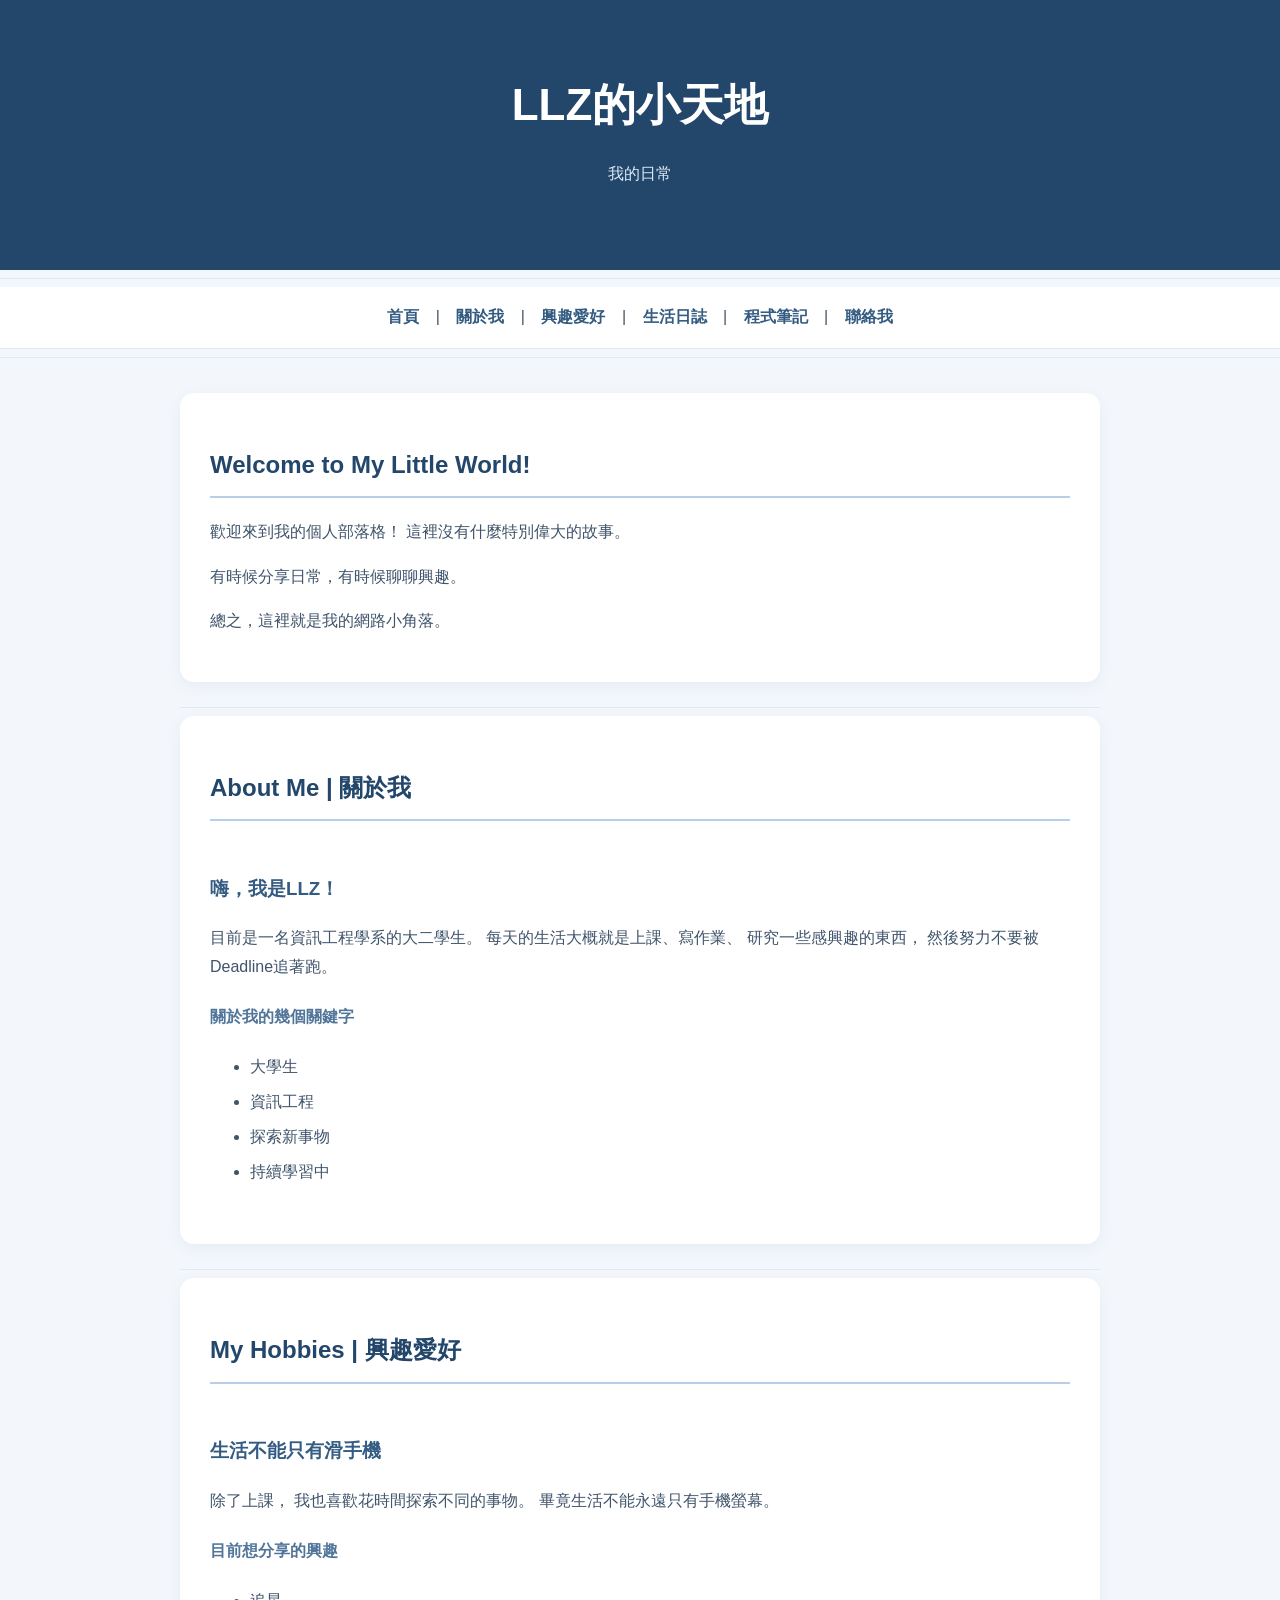
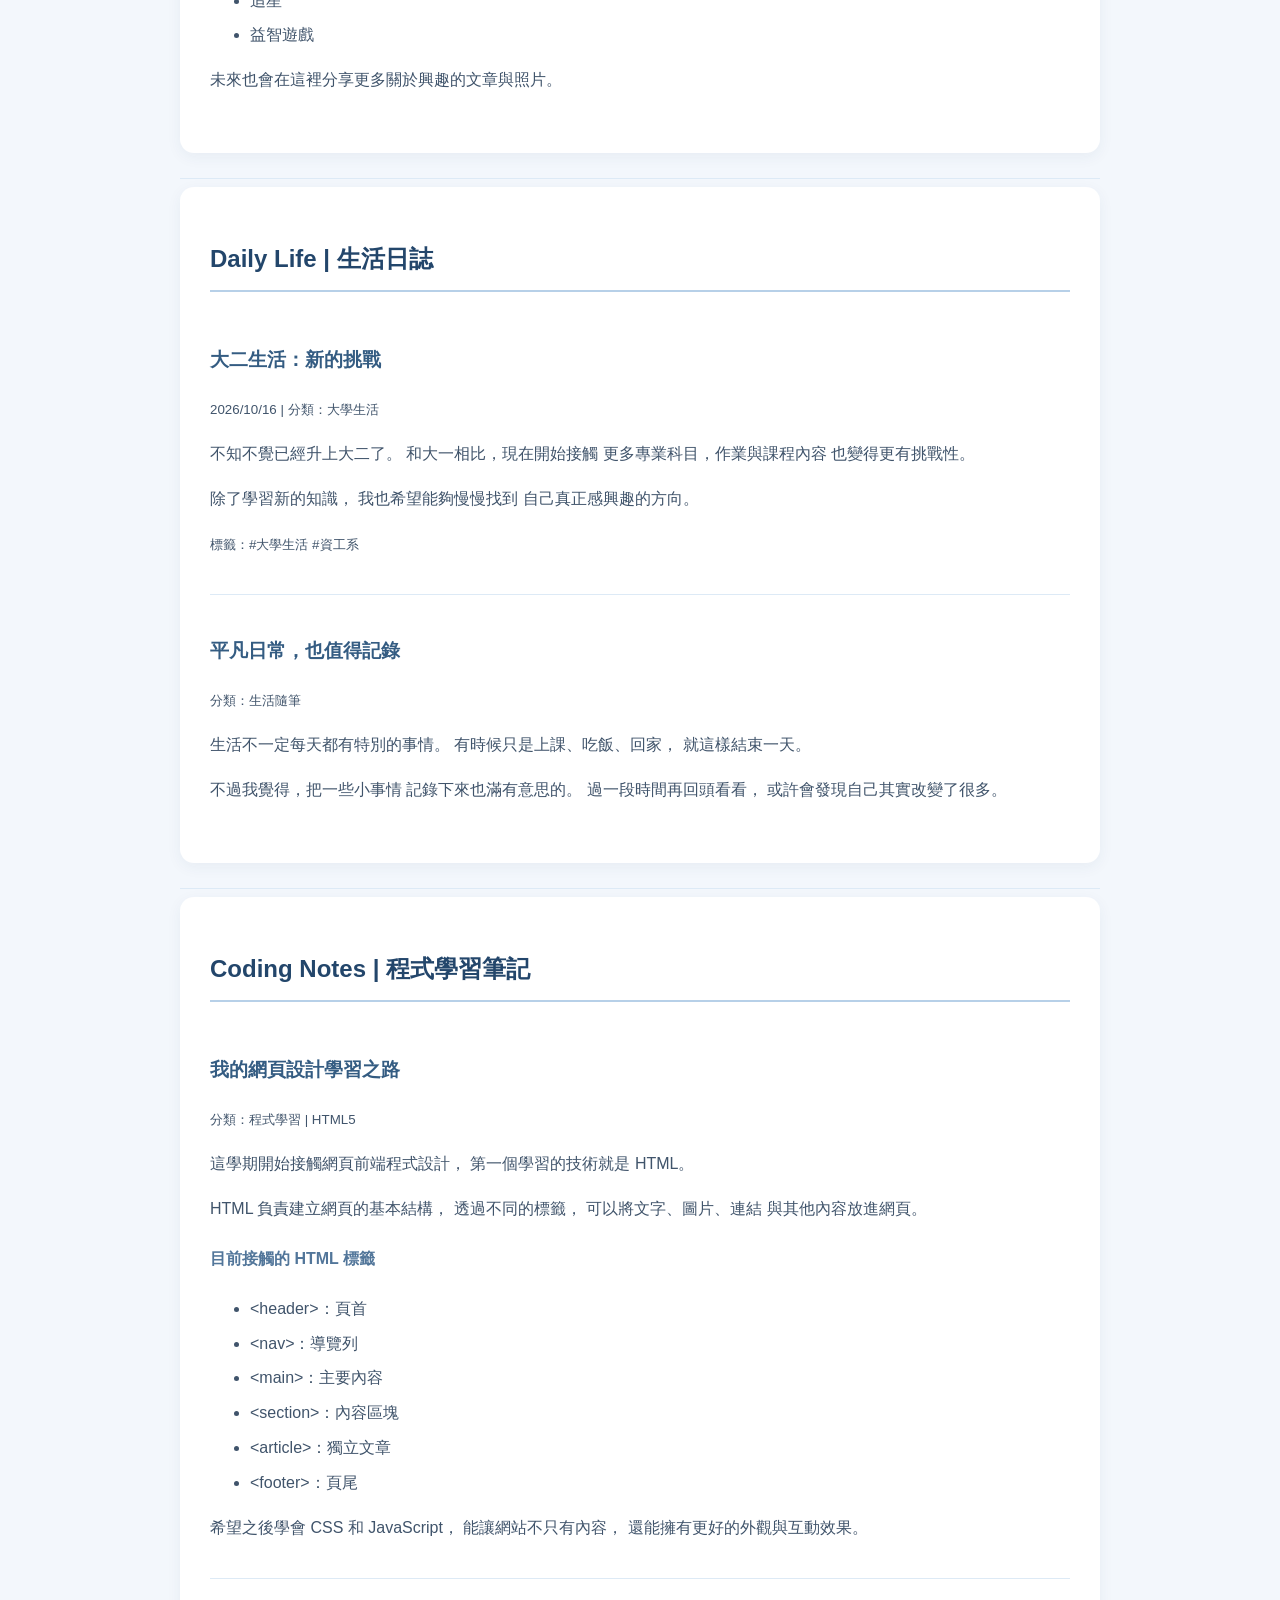
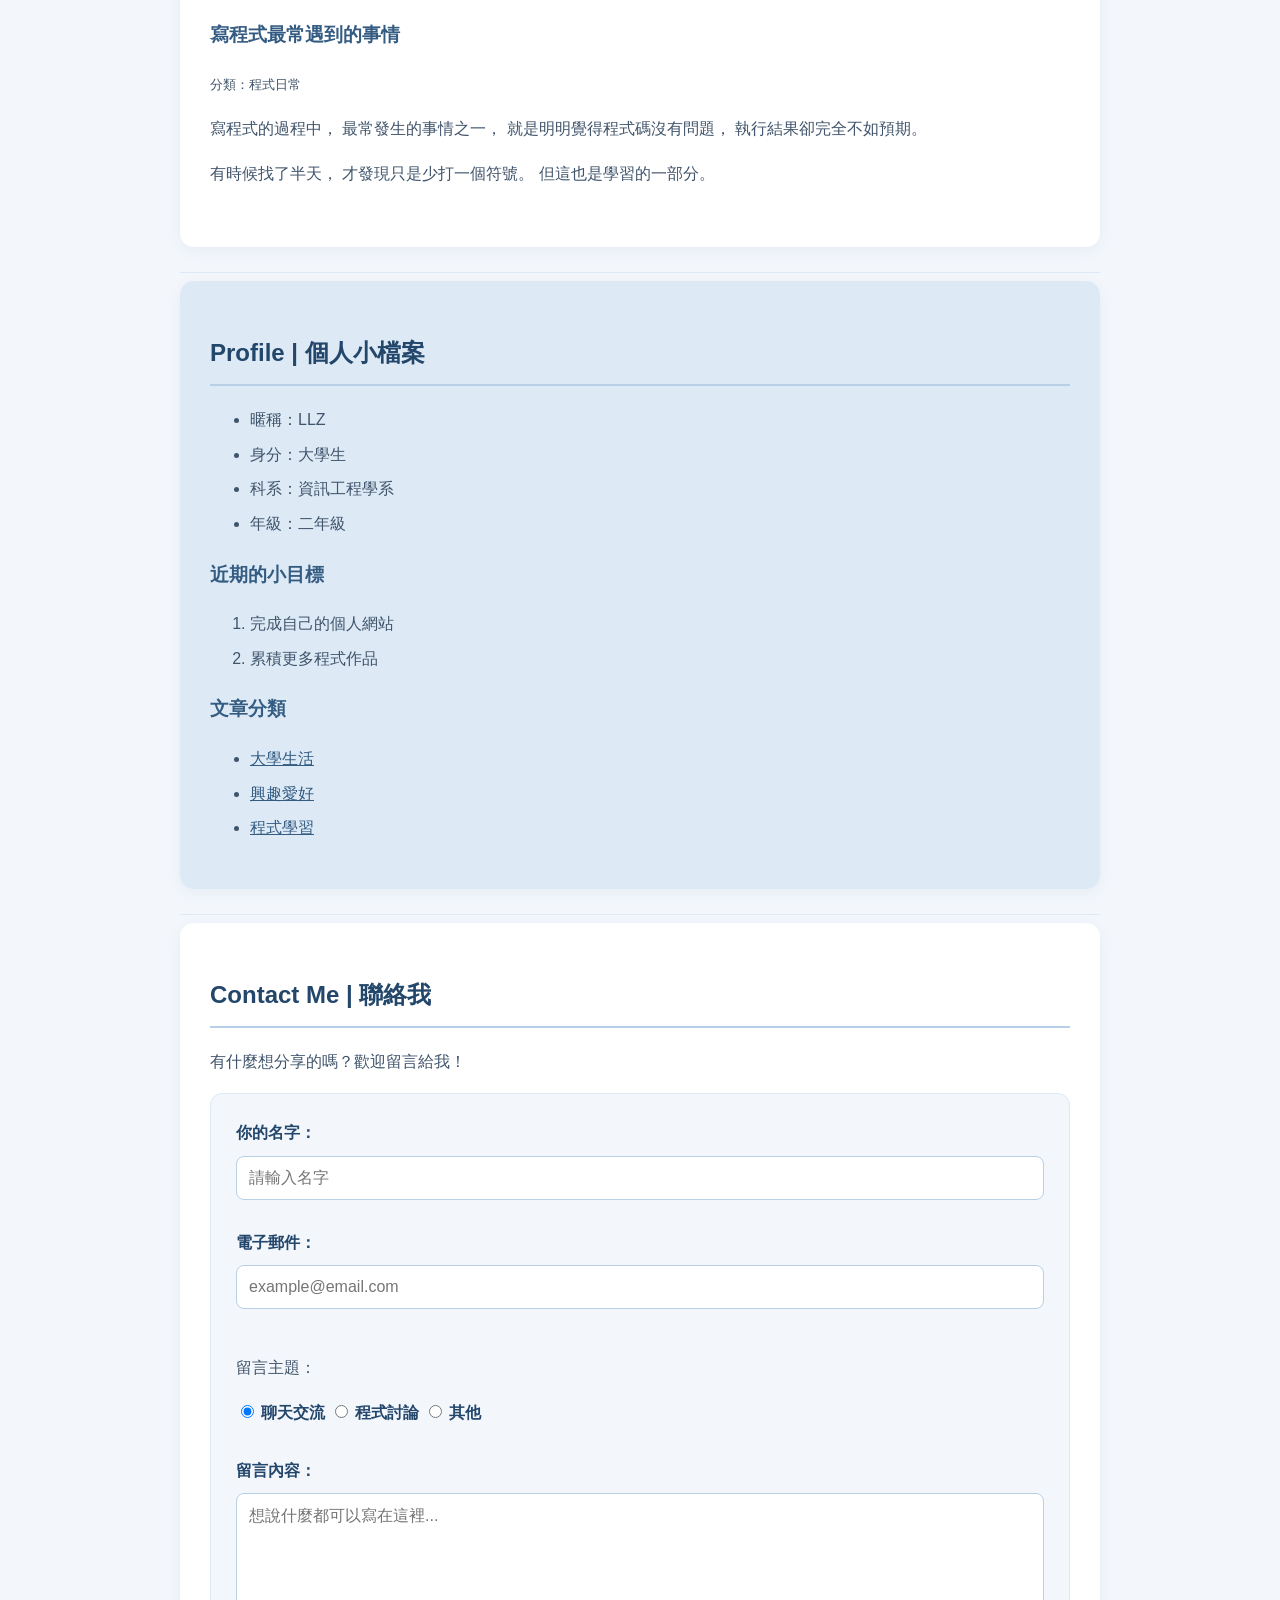
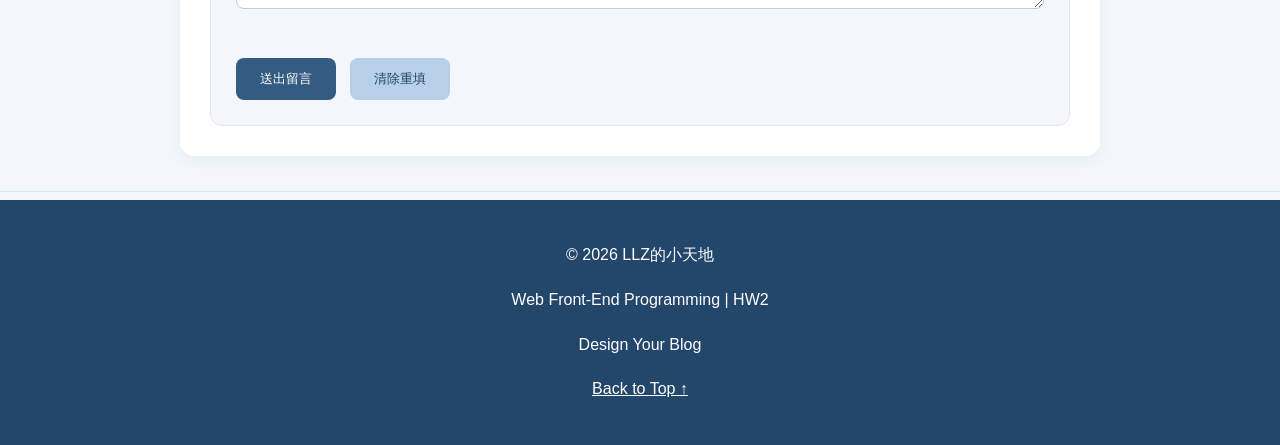
<file: hw2/index.html>
<!DOCTYPE html>  <!--宣告檔案為html-->
<html lang="zh_TW">  <!--繁體中文-->
  <head>
    <meta charset="UTF-8" />  <!--防止中文變亂碼-->
    <meta name="viewport" content="width=device-width, initial-scale=1.0" />  <!--讓畫面隨裝置正常縮放-->
    <title>LLZ的小天地</title>
    <link rel="stylesheet" href="style.css">
  </head>

<body>

    <!-- 網站頁首 -->
    <header id="home">
        <h1>LLZ的小天地</h1>
        <p>我的日常</p>
    </header>

    <hr>

    <!-- 網站導覽列 -->
    <nav>
        <a href="#home">首頁</a> |
        <a href="#about">關於我</a> |
        <a href="#hobbies">興趣愛好</a> |
        <a href="#daily">生活日誌</a> |
        <a href="#coding">程式筆記</a> |
        <a href="#contact">聯絡我</a>
    </nav>

    <hr>

    <main>

        <!-- 歡迎區域 -->
        <section>
            <h2>Welcome to My Little World!</h2>

            <p>
                歡迎來到我的個人部落格！
                這裡沒有什麼特別偉大的故事。
            </p>

            <p>
                有時候分享日常，有時候聊聊興趣。
            </p>

            <p>
                總之，這裡就是我的網路小角落。
            </p>
        </section>

        <hr>

        <!-- 關於我 -->
        <section id="about">
            <h2>About Me | 關於我</h2>

            <article>
                <h3>嗨，我是LLZ！</h3>

                <p>
                    目前是一名資訊工程學系的大二學生。
                    每天的生活大概就是上課、寫作業、
                    研究一些感興趣的東西，
                    然後努力不要被Deadline追著跑。
                </p>

                <h4>關於我的幾個關鍵字</h4>

                <ul>
                    <li>大學生</li>
                    <li>資訊工程</li>
                    <li>探索新事物</li>
                    <li>持續學習中</li>
                </ul>
            </article>
        </section>

        <hr>

        <!-- 興趣愛好 -->
        <section id="hobbies">
            <h2>My Hobbies | 興趣愛好</h2>

            <article>
                <h3>生活不能只有滑手機</h3>

                <p>
                    除了上課，
                    我也喜歡花時間探索不同的事物。
                    畢竟生活不能永遠只有手機螢幕。
                </p>

                <h4>目前想分享的興趣</h4>

                <ul>
                    <li>追星</li>
                    <li>益智遊戲</li>
                </ul>

                <p>
                    未來也會在這裡分享更多關於興趣的文章與照片。
                </p>
            </article>
        </section>

        <hr>

        <!-- 生活日誌 -->
        <section id="daily">
            <h2>Daily Life | 生活日誌</h2>

            <article>
                <header>
                    <h3>大二生活：新的挑戰</h3>

                    <p>
                        <small>
                            <time datetime="2026-10-16">
                                2026/10/16
                            </time>
                            | 分類：大學生活
                        </small>
                    </p>
                </header>

                <p>
                    不知不覺已經升上大二了。
                    和大一相比，現在開始接觸
                    更多專業科目，作業與課程內容
                    也變得更有挑戰性。
                </p>

                <p>
                    除了學習新的知識，
                    我也希望能夠慢慢找到
                    自己真正感興趣的方向。
                </p>

                <footer>
                    <p>
                        <small>標籤：#大學生活 #資工系</small>
                    </p>
                </footer>
            </article>

            <hr>

            <article>
                <header>
                    <h3>平凡日常，也值得記錄</h3>

                    <p>
                        <small>分類：生活隨筆</small>
                    </p>
                </header>

                <p>
                    生活不一定每天都有特別的事情。
                    有時候只是上課、吃飯、回家，
                    就這樣結束一天。
                </p>

                <p>
                    不過我覺得，把一些小事情
                    記錄下來也滿有意思的。
                    過一段時間再回頭看看，
                    或許會發現自己其實改變了很多。
                </p>
            </article>
        </section>

        <hr>

        <!-- 程式學習 -->
        <section id="coding">
            <h2>Coding Notes | 程式學習筆記</h2>

            <article>
                <header>
                    <h3>我的網頁設計學習之路</h3>

                    <p>
                        <small>
                            分類：程式學習 | HTML5
                        </small>
                    </p>
                </header>

                <p>
                    這學期開始接觸網頁前端程式設計，
                    第一個學習的技術就是 HTML。
                </p>

                <p>
                    HTML 負責建立網頁的基本結構，
                    透過不同的標籤，
                    可以將文字、圖片、連結
                    與其他內容放進網頁。
                </p>

                <h4>目前接觸的 HTML 標籤</h4>

                <ul>
                    <li>&lt;header&gt;：頁首</li>
                    <li>&lt;nav&gt;：導覽列</li>
                    <li>&lt;main&gt;：主要內容</li>
                    <li>&lt;section&gt;：內容區塊</li>
                    <li>&lt;article&gt;：獨立文章</li>
                    <li>&lt;footer&gt;：頁尾</li>
                </ul>

                <p>
                    希望之後學會 CSS 和 JavaScript，
                    能讓網站不只有內容，
                    還能擁有更好的外觀與互動效果。
                </p>
            </article>

            <hr>

            <article>
                <header>
                    <h3>寫程式最常遇到的事情</h3>
                    <p>
                        <small>分類：程式日常</small>
                    </p>
                </header>

                <p>
                    寫程式的過程中，
                    最常發生的事情之一，
                    就是明明覺得程式碼沒有問題，
                    執行結果卻完全不如預期。
                </p>

                <p>
                    有時候找了半天，
                    才發現只是少打一個符號。
                    但這也是學習的一部分。
                </p>
            </article>
        </section>

        <hr>

        <!-- 側邊欄 -->
        <aside>
            <h2>Profile | 個人小檔案</h2>

            <ul>
                <li>暱稱：LLZ</li>
                <li>身分：大學生</li>
                <li>科系：資訊工程學系</li>
                <li>年級：二年級</li>
            </ul>

            <h3>近期的小目標</h3>

            <ol>
                <li>完成自己的個人網站</li>
                <li>累積更多程式作品</li>
            </ol>

            <h3>文章分類</h3>

            <ul>
                <li><a href="#daily">大學生活</a></li>
                <li><a href="#hobbies">興趣愛好</a></li>
                <li><a href="#coding">程式學習</a></li>
            </ul>
        </aside>

        <hr>

        
        <!-- 聯絡表單 -->
        <section id="contact">
            <h2>Contact Me | 聯絡我</h2>
        
            <p>有什麼想分享的嗎？歡迎留言給我！</p>
        
            <form action="#" method="get">
        
                <!-- 姓名 -->
                <label for="name">你的名字：</label>
                <input type="text"
                       id="name"
                       name="name"
                       placeholder="請輸入名字"
                       required>
        
                <br><br>
        
                <!-- 電子郵件 -->
                <label for="email">電子郵件：</label>
                <input type="email"
                       id="email"
                       name="email"
                       placeholder="example@email.com"
                       required>
        
                <br><br>
        
                <!-- 留言主題 -->
                <p>留言主題：</p>
        
                <input type="radio"
                       id="chat"
                       name="topic"
                       value="chat"
                       checked>
                <label for="chat">聊天交流</label>
        
                <input type="radio"
                       id="coding"
                       name="topic"
                       value="coding">
                <label for="coding">程式討論</label>
        
                <input type="radio"
                       id="other"
                       name="topic"
                       value="other">
                <label for="other">其他</label>
        
                <br><br>
        
                <!-- 留言內容 -->
                <label for="message">留言內容：</label>
                <br>
        
                <textarea id="message"
                          name="message"
                          rows="5"
                          cols="40"
                          placeholder="想說什麼都可以寫在這裡..."
                          required></textarea>
        
                <br><br>
        
                <!-- 按鈕 -->
                <button type="submit">送出留言</button>
                <button type="reset">清除重填</button>
        
            </form>
        </section>


    </main>

    <hr>

    <!-- 網站頁尾 -->
    <footer>
        <p>© 2026 LLZ的小天地</p>
        <p>Web Front-End Programming | HW2</p>
        <p>Design Your Blog</p>
        <p><a href="#home">Back to Top ↑</a></p>
    </footer>

</body>
</html>
</file>
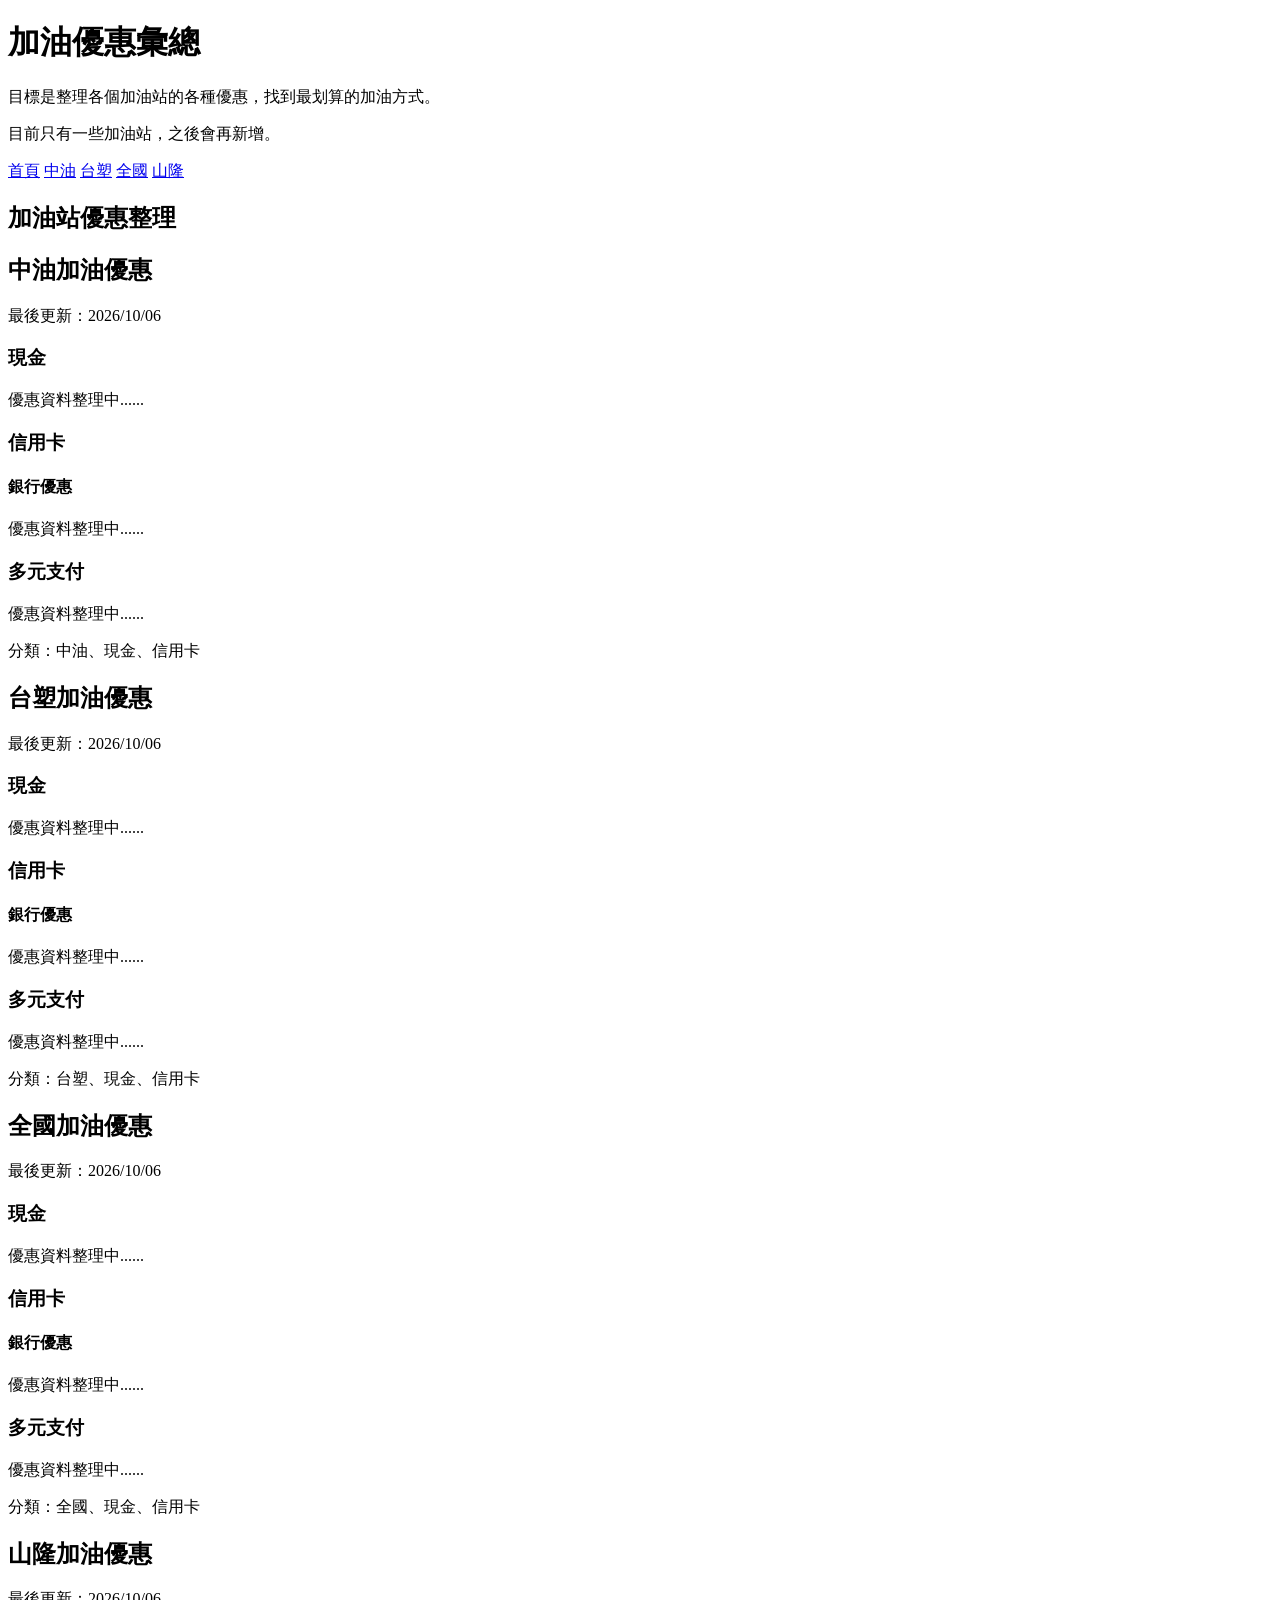
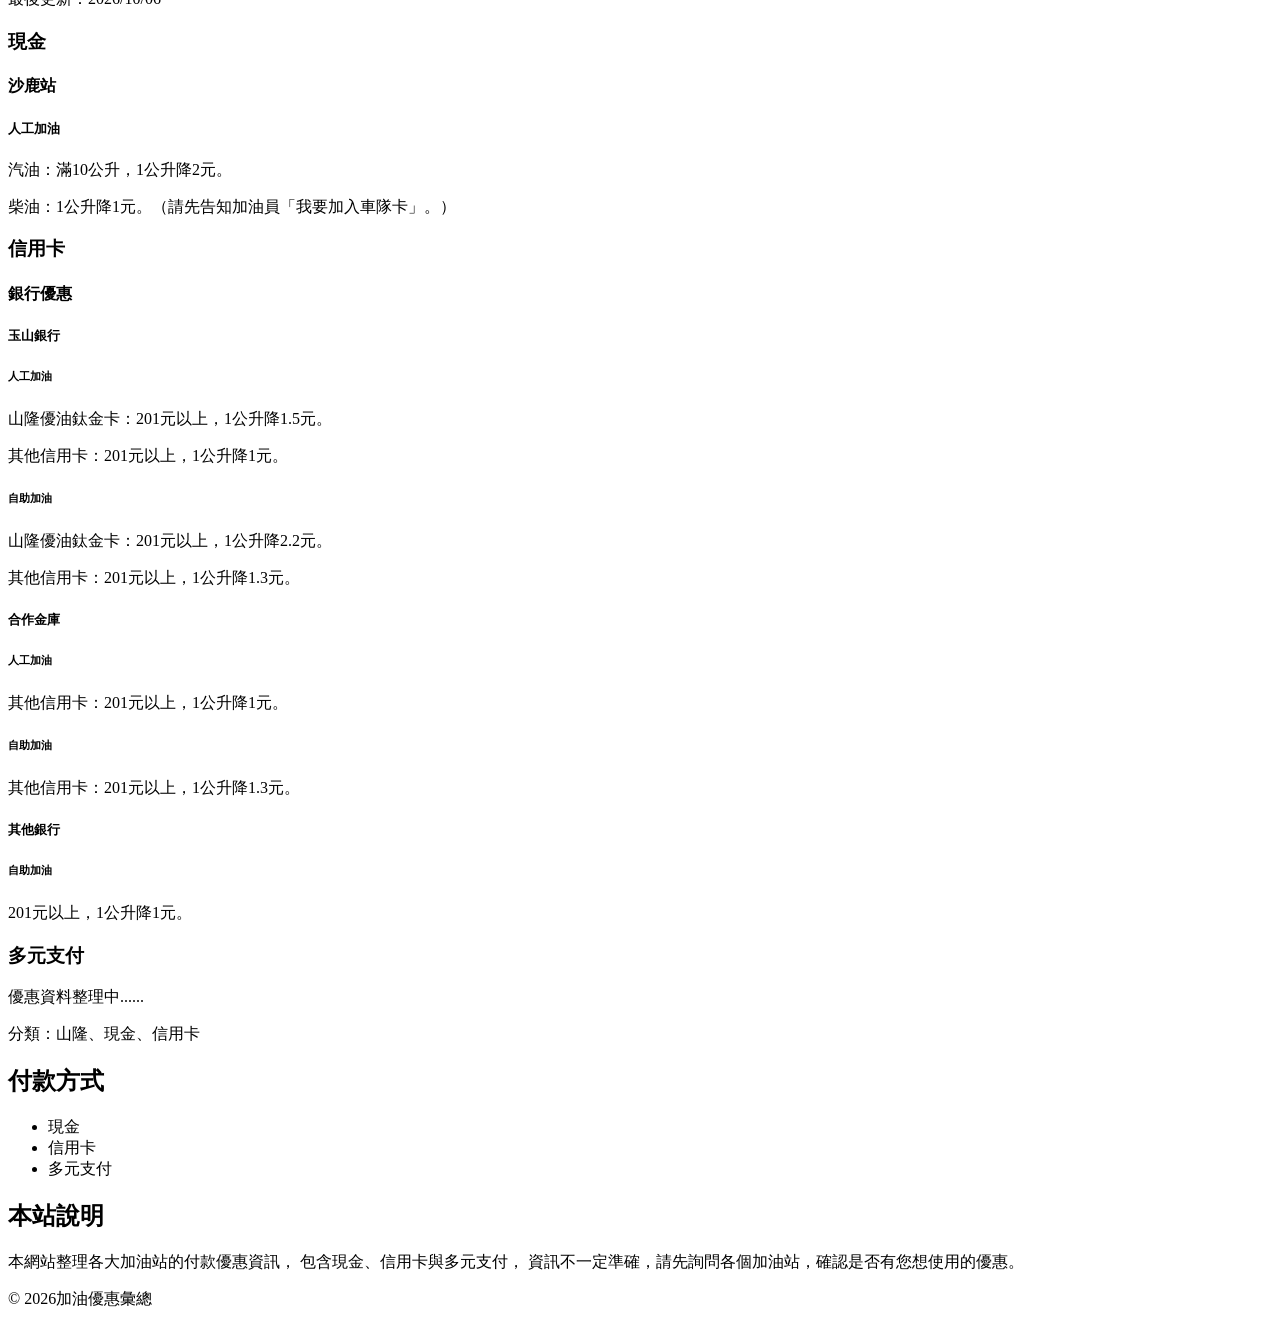
<file: hw30/index.html>
<!DOCTYPE html>  <!--宣告檔案為html-->
<html lang="zh_TW">  <!--繁體中文-->
  <head>
    <meta charset="UTF-8" />  <!--防止中文變亂碼-->
    <meta name="viewport" content="width=device-width, initial-scale=1.0" />  <!--讓畫面隨裝置正常縮放-->
    
    <title>加油優惠彙總</title>
  </head>

  <body>
    <header>  <!--標題-->
      <h1>加油優惠彙總</h1>
      <p>目標是整理各個加油站的各種優惠，找到最划算的加油方式。</p>
      <p>目前只有一些加油站，之後會再新增。</p>
    </header>

    <nav>  <!--導覽列-->
      <a href="index.html">首頁</a>
      <a href="#cpc">中油</a>
      <a href="#formosa">台塑</a>
      <a href="#npc">全國</a>
      <a href="#slc">山隆</a>
    </nav>

    <main>
      <section>  <!--Blog主要內容-->
        <h2>加油站優惠整理</h2>

        <article id="cpc">  <!--中油-->
          <header>
            <h2>中油加油優惠</h2>
            <p>最後更新：2026/10/06</p>
          </header>

          <section>
            <h3>現金</h3>
            <p>優惠資料整理中......</p>
          </section>

          <section>
            <h3>信用卡</h3>

            <h4>銀行優惠</h4>
            <p>優惠資料整理中......</p>
          </section>

          <section>
            <h3>多元支付</h3>
            <p>優惠資料整理中......</p>
          </section>

          <footer>
            <p>分類：中油、現金、信用卡</p>
          </footer>
        </article>

        <article id="formosa">  <!--台塑-->
          <header>
            <h2>台塑加油優惠</h2>
            <p>最後更新：2026/10/06</p>
          </header>

          <section>
            <h3>現金</h3>
            <p>優惠資料整理中......</p>
          </section>

          <section>
            <h3>信用卡</h3>

            <h4>銀行優惠</h4>
            <p>優惠資料整理中......</p>
          </section>

          <section>
            <h3>多元支付</h3>
            <p>優惠資料整理中......</p>
          </section>

          <footer>
            <p>分類：台塑、現金、信用卡</p>
          </footer>
        </article>

        <article id="npc">  <!--全國-->
          <header>
            <h2>全國加油優惠</h2>
            <p>最後更新：2026/10/06</p>
          </header>

          <section>
            <h3>現金</h3>
            <p>優惠資料整理中......</p>
          </section>

          <section>
            <h3>信用卡</h3>

            <h4>銀行優惠</h4>
            <p>優惠資料整理中......</p>
          </section>

          <section>
            <h3>多元支付</h3>
            <p>優惠資料整理中......</p>
          </section>

          <footer>
            <p>分類：全國、現金、信用卡</p>
          </footer>
        </article>

        <article id="slc">  <!--山隆-->
          <header>
            <h2>山隆加油優惠</h2>
            <p>最後更新：2026/10/06</p>
          </header>

          <section>
            <h3>現金</h3>
            <h4>沙鹿站</h4>
            <h5>人工加油</h5>
            <p>汽油：滿10公升，1公升降2元。</p>
            <p>柴油：1公升降1元。（請先告知加油員「我要加入車隊卡」。）</p>
          </section>

          <section>
            <h3>信用卡</h3>
            
              <h4>銀行優惠</h4>
            
                <h5>玉山銀行</h5>
            
                  <h6>人工加油</h6>
            
                    <p>山隆優油鈦金卡：201元以上，1公升降1.5元。</p>
                    <p>其他信用卡：201元以上，1公升降1元。</p>
            
                  <h6>自助加油</h6>
            
                    <p>山隆優油鈦金卡：201元以上，1公升降2.2元。</p>
                    <p>其他信用卡：201元以上，1公升降1.3元。</p>
            
                <h5>合作金庫</h5>
            
                  <h6>人工加油</h6>
                    <p>其他信用卡：201元以上，1公升降1元。</p>
            
                  <h6>自助加油</h6>
                    <p>其他信用卡：201元以上，1公升降1.3元。</p>
            
                <h5>其他銀行</h5>
                  <h6>自助加油</h6>
                    <p>201元以上，1公升降1元。</p>
            
          </section>

          <section>
            <h3>多元支付</h3>
            <p>優惠資料整理中......</p>
          </section>

          <footer>
            <p>分類：山隆、現金、信用卡</p>
          </footer>
        </article>
        
      </section>

      <aside>
        <section>
          <h2>付款方式</h2>

          <ul>
            <li>現金</li>
            <li>信用卡</li>
            <li>多元支付</li>
          </ul>
        </section>

        <section>
          <h2>本站說明</h2>
          <p>
            本網站整理各大加油站的付款優惠資訊，
            包含現金、信用卡與多元支付，
            資訊不一定準確，請先詢問各個加油站，確認是否有您想使用的優惠。
          </p>
        </section>
      </aside>
    </main>

    <footer>
      <p>&copy; 2026加油優惠彙總</p>
    </footer>
  </body>
</html>
</file>
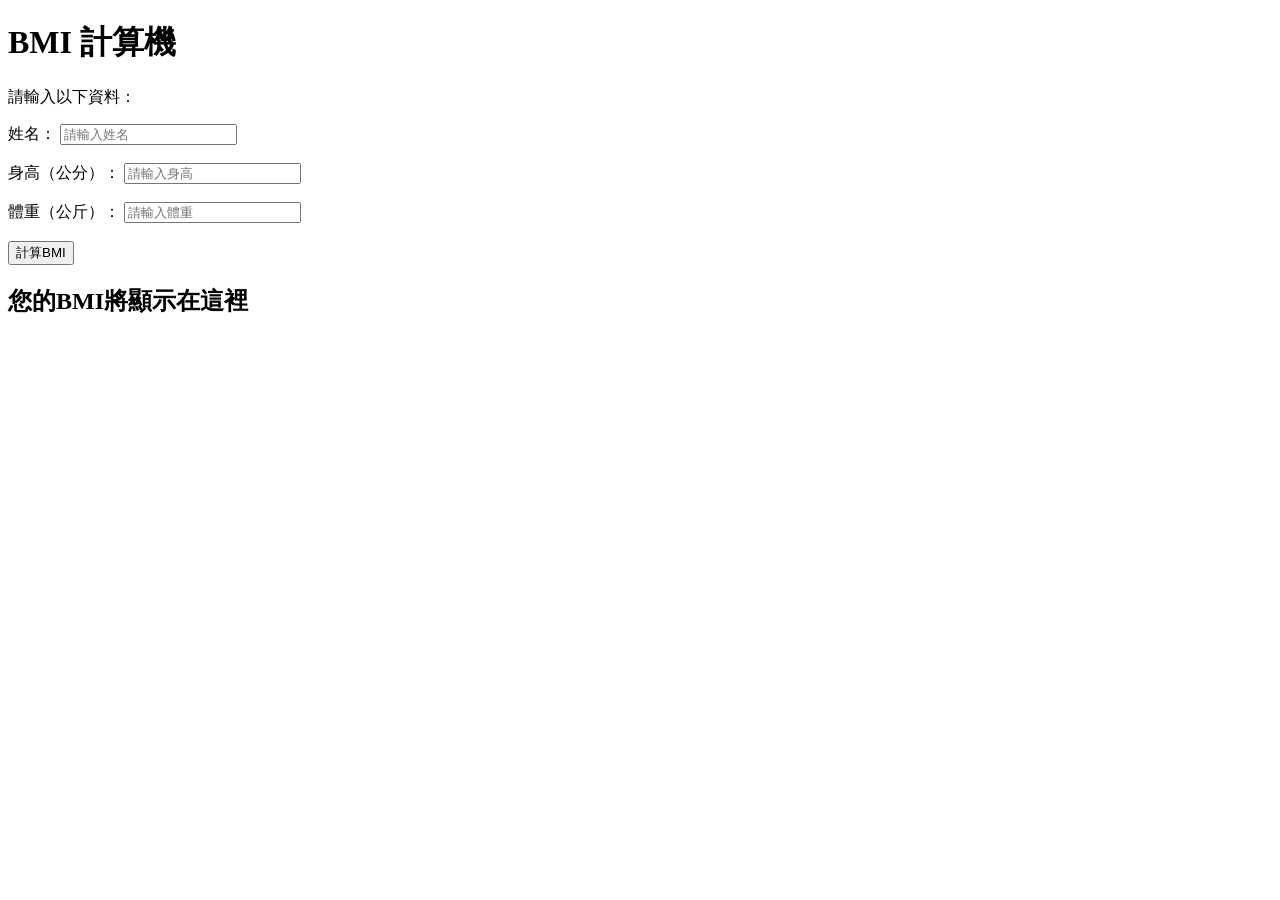
<file: test/index.html>
<!DOCTYPE html>
<html lang="zh-Hant">
<head>
  <meta charset="UTF-8">
  <meta name="viewport" content="width=device-width, initial-scale=1.0">
  <title>BMI 計算機</title>
</head>

<body>
  <h1>BMI 計算機</h1>

  <p>請輸入以下資料：</p>

  <label for="name">姓名：</label>
  <input type="text" id="name" placeholder="請輸入姓名">
  <br><br>

  <label for="height">身高（公分）：</label>
  <input type="number" id="height" placeholder="請輸入身高" step="any">
  <br><br>

  <label for="weight">體重（公斤）：</label>
  <input type="number" id="weight" placeholder="請輸入體重" step="any">
  <br><br>

  <button onclick="startBMI()">計算BMI</button>

  <h2 id="guest">您的BMI將顯示在這裡</h2>

  <script>

    // 取得使用者輸入資料
    function hello() {
      let name = document.getElementById("name").value;
      let height = document.getElementById("height").value;
      let weight = document.getElementById("weight").value;

      return [name, height, weight];
    }

    // 計算 BMI
    let bmicalculate = function(height, weight) {
      height = height / 100;
      return weight / (height * height);
    };

    // 顯示 BMI 結果
    let h1func = (guest, bmi) => {
      document.getElementById("guest").textContent =
        guest[0] + " 您好，您的 BMI 是 " + bmi.toFixed(2);
    };

    // 開始計算
    function startBMI() {
      let guest = hello();

      if (guest[0].trim() === "" ||
          guest[1].trim() === "" ||
          guest[2].trim() === "" ||
          Number(guest[1]) <= 0 ||
          Number(guest[2]) <= 0) {
        alert("請輸入正確的姓名、身高及體重");
        return;
      }

      let bmi = bmicalculate(
        Number(guest[1]),
        Number(guest[2])
      );

      h1func(guest, bmi);
    }

  </script>

</body>
</html>
</file>
<file: hw2/style.css>
/* 全站基本設定 */
* {
    box-sizing: border-box;
}

html {
    scroll-behavior: smooth;
}

body {
    margin: 0;
    font-family: Arial, "Microsoft JhengHei", sans-serif;
    background-color: #F3F7FC;
    color: #40546B;
    line-height: 1.8;
}

/* 網站頁首 */
body > header {
    background-color: #23466B;
    color: white;
    text-align: center;
    padding: 65px 20px;
}

body > header h1 {
    font-size: 44px;
    margin: 0;
    color: white;
}

body > header p {
    color: #DCEAF7;
}

/* 導覽列 */
nav {
    background-color: white;
    text-align: center;
    padding: 16px;
    border-bottom: 1px solid #DDEAF6;
}

nav a {
    color: #345C82;
    text-decoration: none;
    font-weight: bold;
    margin: 0 12px;
}

nav a:hover {
    color: #6999C5;
    text-decoration: underline;
}

/* 主要內容 */
main {
    max-width: 960px;
    margin: 35px auto;
    padding: 0 20px;
}

/* 內容卡片 */
section, aside {
    background-color: white;
    padding: 30px;
    margin-bottom: 25px;
    border-radius: 14px;
    box-shadow: 0 4px 15px rgba(35,70,107,0.06);
}

/* 標題 */
h2 {
    color: #23466B;
    border-bottom: 2px solid #B7D0E8;
    padding-bottom: 10px;
}

h3 {
    color: #345C82;
}

h4 {
    color: #52769A;
}

/* 部落格文章 */
article {
    padding: 12px 0;
}

article + article {
    border-top: 1px solid #DDEAF6;
    margin-top: 20px;
}

/* 超連結 */
a {
    color: #345C82;
}

/* 清單 */
li {
    margin-bottom: 6px;
}

/* 分隔線 */
hr {
    border: none;
    border-top: 1px solid #DDEAF6;
}

/* 個人小檔案 */
aside {
    background-color: #DDEAF6;
}

/* 網站頁尾 */
body > footer {
    background-color: #23466B;
    color: white;
    text-align: center;
    padding: 25px;
}

body > footer a {
    color: white;
}

/* 手機版 */
@media (max-width: 600px) {
    body > header {
        padding: 45px 15px;
    }

    body > header h1 {
        font-size: 32px;
    }

    nav a {
        display: inline-block;
        margin: 5px;
    }

    section, aside {
        padding: 20px;
    }
}


/* 聯絡表單 */
form {
    background-color: #F3F7FC;
    padding: 25px;
    border-radius: 12px;
    border: 1px solid #DDEAF6;
}

form label {
    color: #23466B;
    font-weight: bold;
}

input[type="text"],
input[type="email"],
textarea {
    width: 100%;
    padding: 12px;
    margin-top: 8px;
    border: 1px solid #B7D0E8;
    border-radius: 8px;
    font-size: 16px;
    font-family: inherit;
    background-color: white;
}

textarea {
    resize: vertical;
}

input:focus,
textarea:focus {
    outline: 2px solid #6999C5;
    outline-offset: 1px;
}

/* 表單按鈕 */
button {
    background-color: #345C82;
    color: white;
    border: none;
    padding: 12px 24px;
    border-radius: 8px;
    cursor: pointer;
    margin-right: 10px;
    margin-top: 10px;
}

button:hover {
    background-color: #23466B;
}

button[type="reset"] {
    background-color: #B7D0E8;
    color: #23466B;
}
</file>
